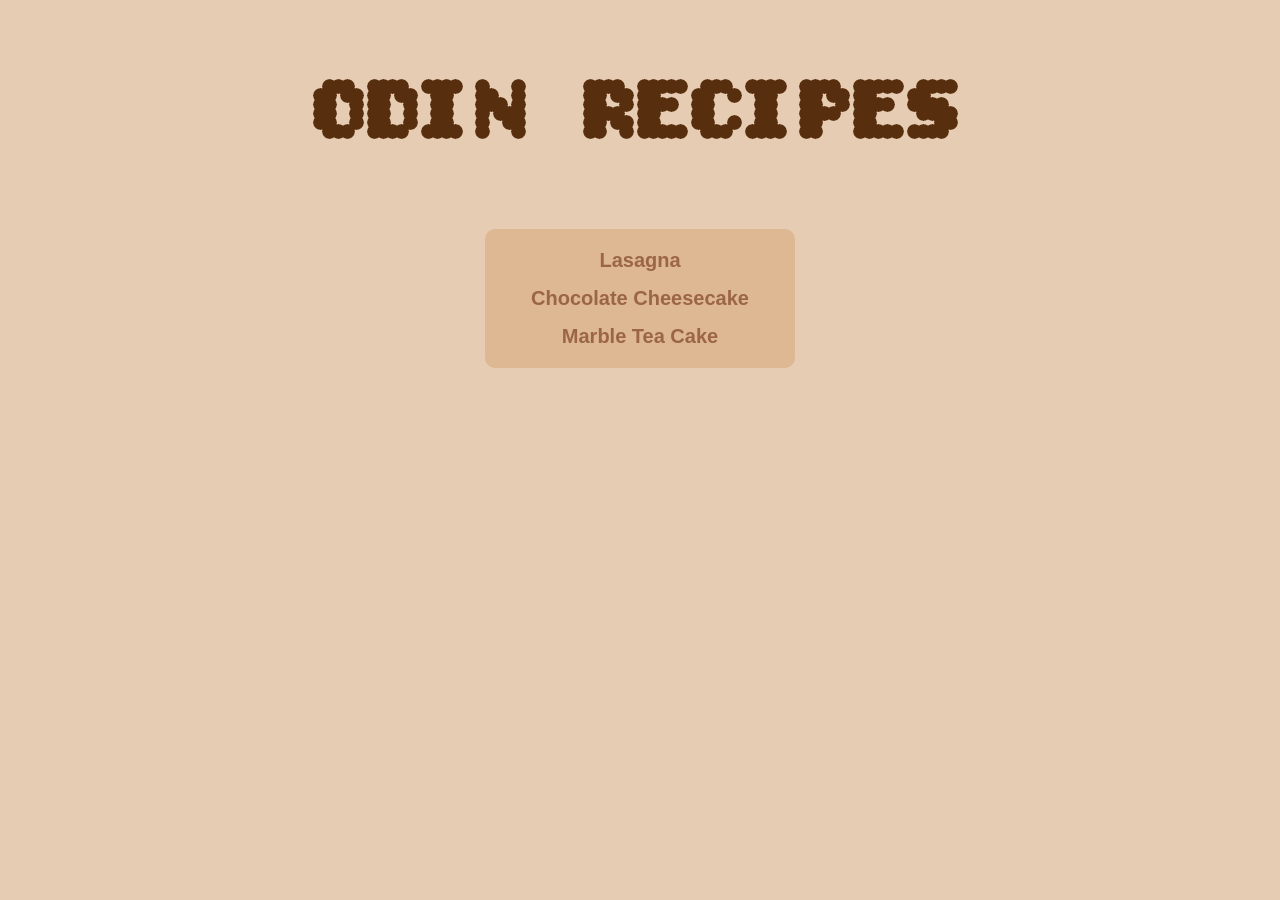
<file: index.html>
<!DOCTYPE html>
<html lang="en">
<head>
    <meta charset="UTF-8">
    <meta name="viewport" content="width=device-width, initial-scale=1.0">
    <title>Odin Recipes</title>
    <link rel="stylesheet" href="css/styles.css">

    <link rel="preconnect" href="https://fonts.googleapis.com">
    <link rel="preconnect" href="https://fonts.gstatic.com" crossorigin>
    <link href="https://fonts.googleapis.com/css2?family=Bitcount+Grid+Double:wght@100..900&display=swap" rel="stylesheet">

</head>
<body>
    <h1 class="page-title">ODIN RECIPES</h1>
    <div class="recipe-list">
        <a href="recipes/lasagna.html" class="recipe">Lasagna</a>
        <a href="recipes/chocolate-cheesecake.html" class="recipe">Chocolate Cheesecake</a>
        <a href="recipes/marble-tea-cake.html" class="recipe">Marble Tea Cake</a>
    </div>
</body>
</html>
</file>
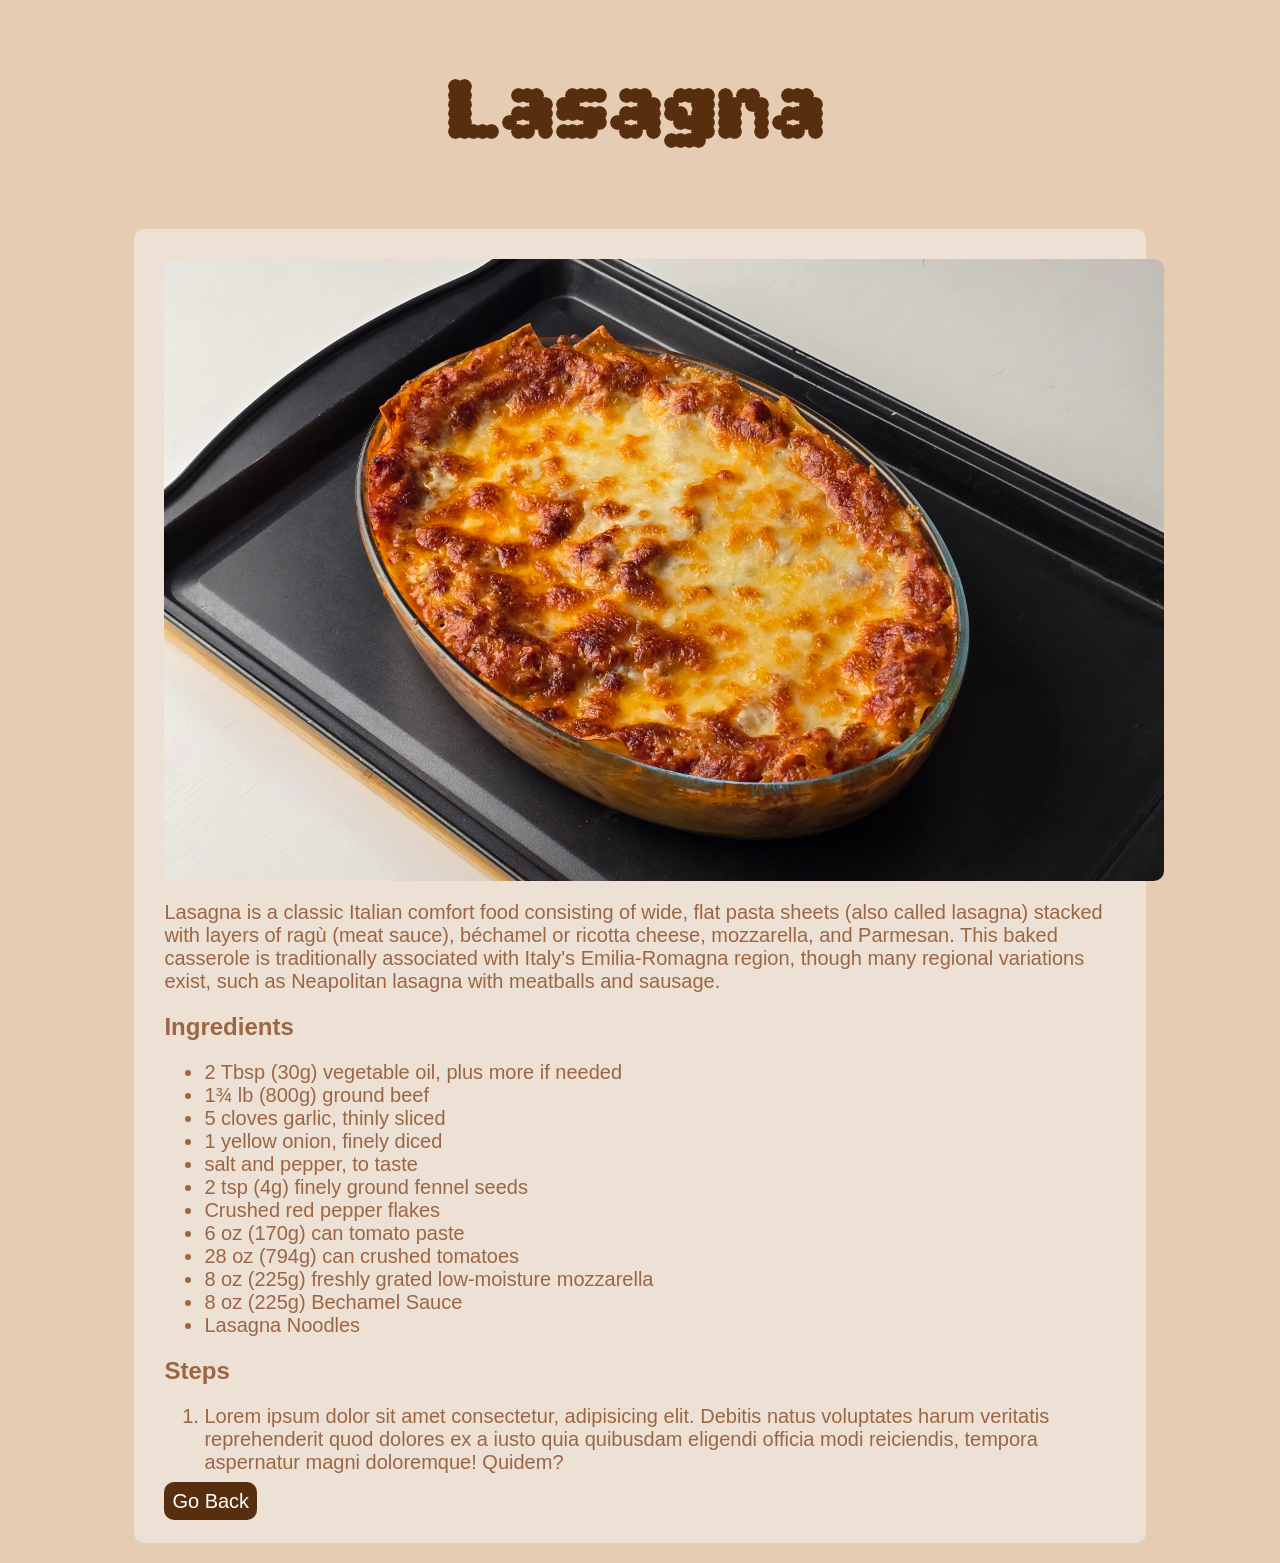
<file: recipes/lasagna.html>
<!DOCTYPE html>
<html lang="en">
<head>
    <meta charset="UTF-8">
    <meta name="viewport" content="width=device-width, initial-scale=1.0">
    <title>Lasagna | Odin Recipes</title>
    <link rel="stylesheet" href="../css/styles.css">

    <link rel="preconnect" href="https://fonts.googleapis.com">
    <link rel="preconnect" href="https://fonts.gstatic.com" crossorigin>
    <link href="https://fonts.googleapis.com/css2?family=Bitcount+Grid+Double:wght@100..900&display=swap" rel="stylesheet">

</head>
<body>
    <h1 class="page-title">Lasagna</h1>
    <div class="recipe-box">
        <img src="../images/Lasagna.jpg" alt="Lasagna" width="1000" class="image"/>
        <p>Lasagna is a classic Italian comfort food consisting of wide, flat pasta sheets (also called lasagna) stacked with layers of ragù (meat sauce), béchamel or ricotta cheese, mozzarella, and Parmesan. This baked casserole is traditionally associated with Italy's Emilia-Romagna region, though many regional variations exist, such as Neapolitan lasagna with meatballs and sausage.</p>
        <h2>Ingredients</h2>
        <ul>
            <li>2 Tbsp (30g) vegetable oil, plus more if needed </li>
            <li>1¾ lb (800g) ground beef</li>
            <li>5 cloves garlic, thinly sliced</li>
            <li>1 yellow onion, finely diced</li>
            <li>salt and pepper, to taste</li>
            <li>2 tsp (4g) finely ground fennel seeds</li>
            <li>Crushed red pepper flakes</li>
            <li>6 oz (170g) can tomato paste</li>
            <li>28 oz (794g) can crushed tomatoes</li>
            <li>8 oz (225g) freshly grated low-moisture mozzarella</li>
            <li>8 oz (225g) Bechamel Sauce</li>
            <li>Lasagna Noodles</li>
        </ul>
        <h2>Steps</h2>
        <ol>
            <li>Lorem ipsum dolor sit amet consectetur, adipisicing elit. Debitis natus voluptates harum veritatis reprehenderit quod dolores ex a iusto quia quibusdam eligendi officia modi reiciendis, tempora aspernatur magni doloremque! Quidem?</li>
        </ol>

        <a href="../index.html" id="go-back-btn">Go Back</a>
    </div>
    
</body>
</html>
</file>
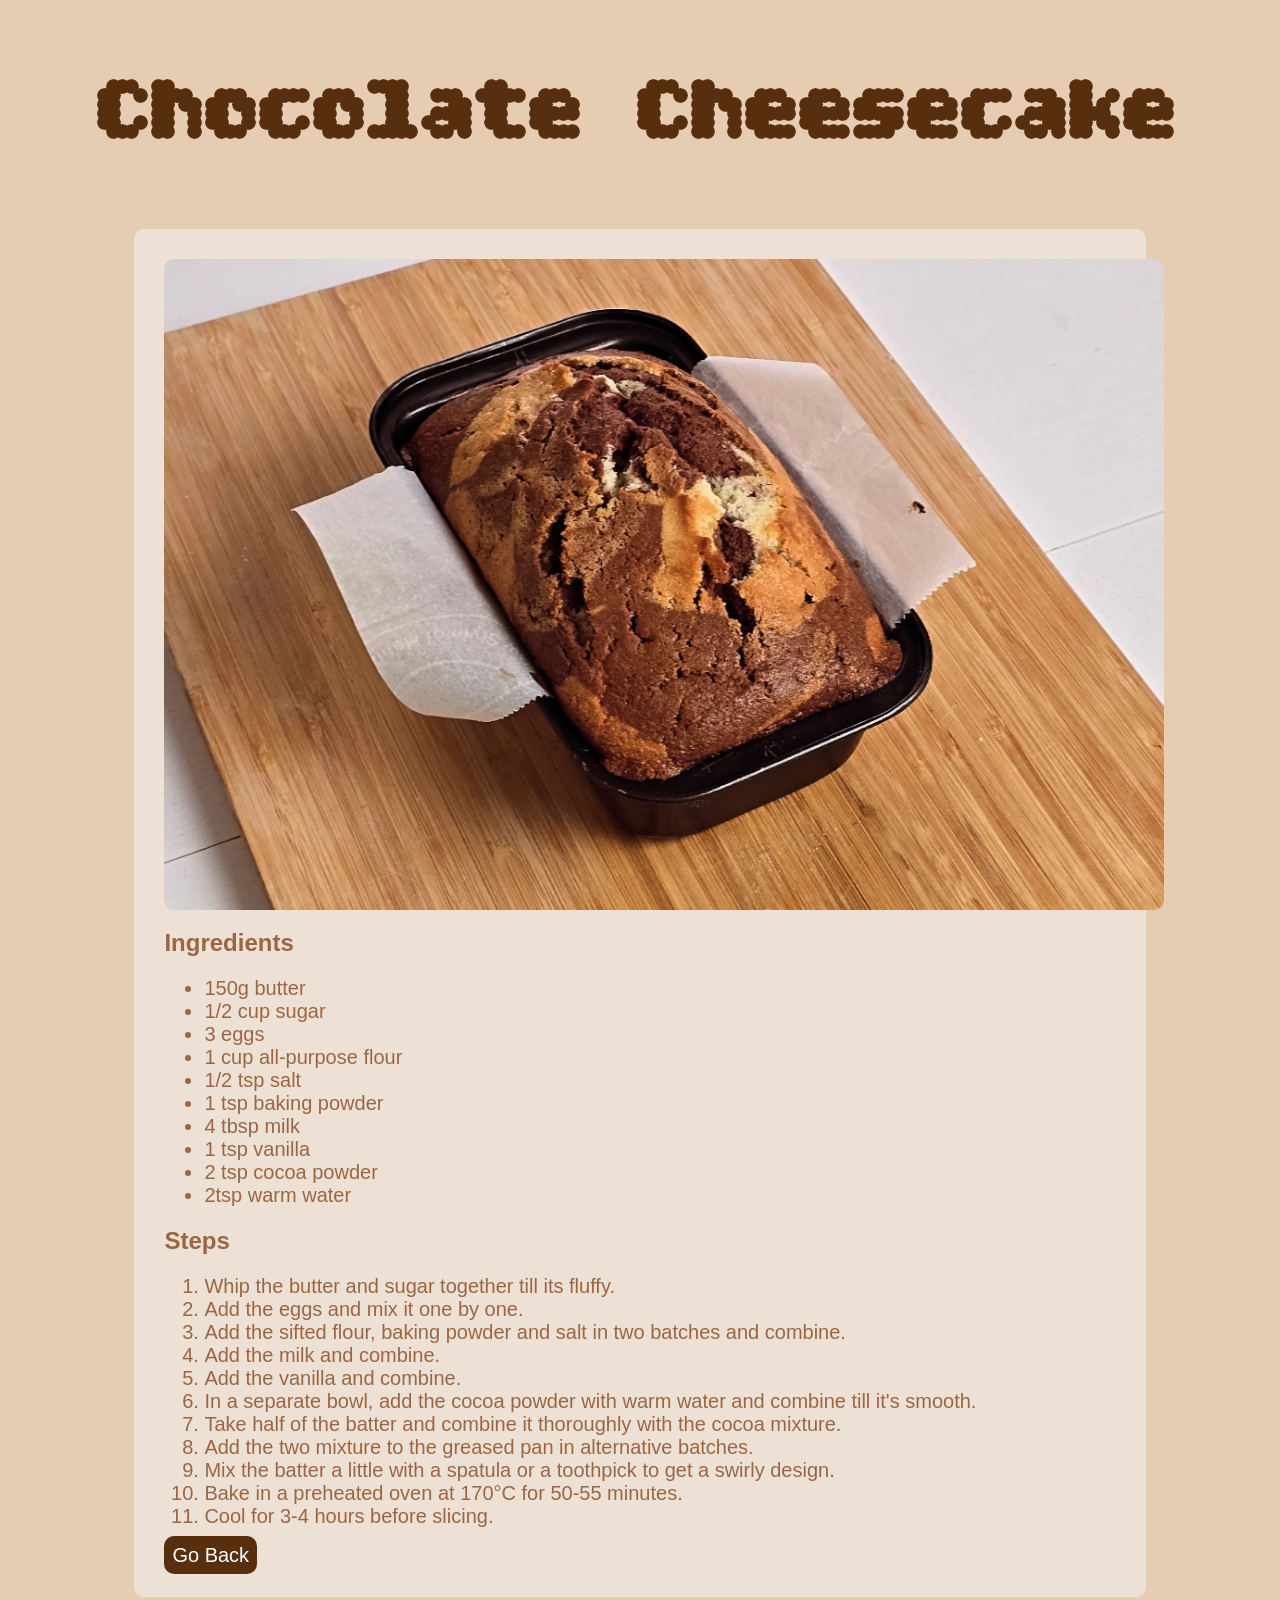
<file: recipes/marble-tea-cake.html>
<!DOCTYPE html>
<html lang="en">
<head>
    <meta charset="UTF-8">
    <meta name="viewport" content="width=device-width, initial-scale=1.0">
    <title>Marble Tea Cake | Odin Recipes</title>
    <link rel="stylesheet" href="../css/styles.css">

    <link rel="preconnect" href="https://fonts.googleapis.com">
    <link rel="preconnect" href="https://fonts.gstatic.com" crossorigin>
    <link href="https://fonts.googleapis.com/css2?family=Bitcount+Grid+Double:wght@100..900&display=swap" rel="stylesheet">


</head>
<body>
    <h1 class="page-title">Chocolate Cheesecake</h1>
    <div class="recipe-box">
        <img src="../images/MarbleCake.webp" alt="Chocolate Cheesecake" width="1000"  class="image"/>
        <h2>Ingredients</h2>
        <ul>
            <li>150g butter</li>
            <li>1/2 cup sugar</li>
            <li>3 eggs</li>
            <li>1 cup all-purpose flour</li>
            <li>1/2 tsp salt</li>
            <li>1 tsp baking powder</li>
            <li>4 tbsp milk</li>
            <li>1 tsp vanilla</li>
            <li>2 tsp cocoa powder</li>
            <li>2tsp warm water</li>
        </ul>
        <h2>Steps</h2>
        <ol>
            <li>Whip the butter and sugar together till its fluffy.</li>
            <li>Add the eggs and mix it one by one.</li>
            <li>Add the sifted flour, baking powder and salt in two batches and combine.</li>
            <li>Add the milk and combine.</li>
            <li>Add the vanilla and combine.</li>
            <li>In a separate bowl, add the cocoa powder with warm water and combine till it's smooth.</li>
            <li>Take half of the batter and combine it thoroughly with the cocoa mixture.</li>
            <li>Add the two mixture to the greased pan in alternative batches.</li>
            <li>Mix the batter a little with a spatula or a toothpick to get a swirly design.</li>
            <li>Bake in a preheated oven at 170°C for 50-55 minutes.</li>
            <li>Cool for 3-4 hours before slicing.</li>
        </ol>

        <a href="../index.html" id="go-back-btn">Go Back</a>
    </div>
    
</body>
</html>
</file>
<file: css/styles.css>
body {
    background-color: #e6ccb2;
    font-family: Helvetica, sans-serif;
    color: #9c6644;
}

.page-title {
    text-align: center;
    font-family: "Bitcount Grid Double";
    font-size: 90px;
    color: #582f0e;
}

.recipe-list {
    width: 300px;
    margin: 0px auto;
    background-color: #ddb892;
    padding: 5px;
    border-radius: 10px;
}

.recipe {
    display: block;
    text-align: center;
    margin: 15px;
    text-decoration: none;
    font-weight: bold;
    font-size: 20px;
    color: #9c6644;
}

.recipe-box {
    box-sizing: border-box;
    width: 80%;
    margin: 20px auto;
    background-color: #ede0d4;
    padding: 30px;
    border-radius: 10px;
}

.image {
    display: block;
    width: 1000px;
    margin: auto;
    border-radius: 10px;
}

p, li {
    font-size: 20px;
}

#go-back-btn {
    background-color: #582f0e;
    color: white;
    padding: 8px;
    text-decoration: none;
    border-radius: 10px;
    font-size: 20px;
    font-weight: 100;
}
</file>
